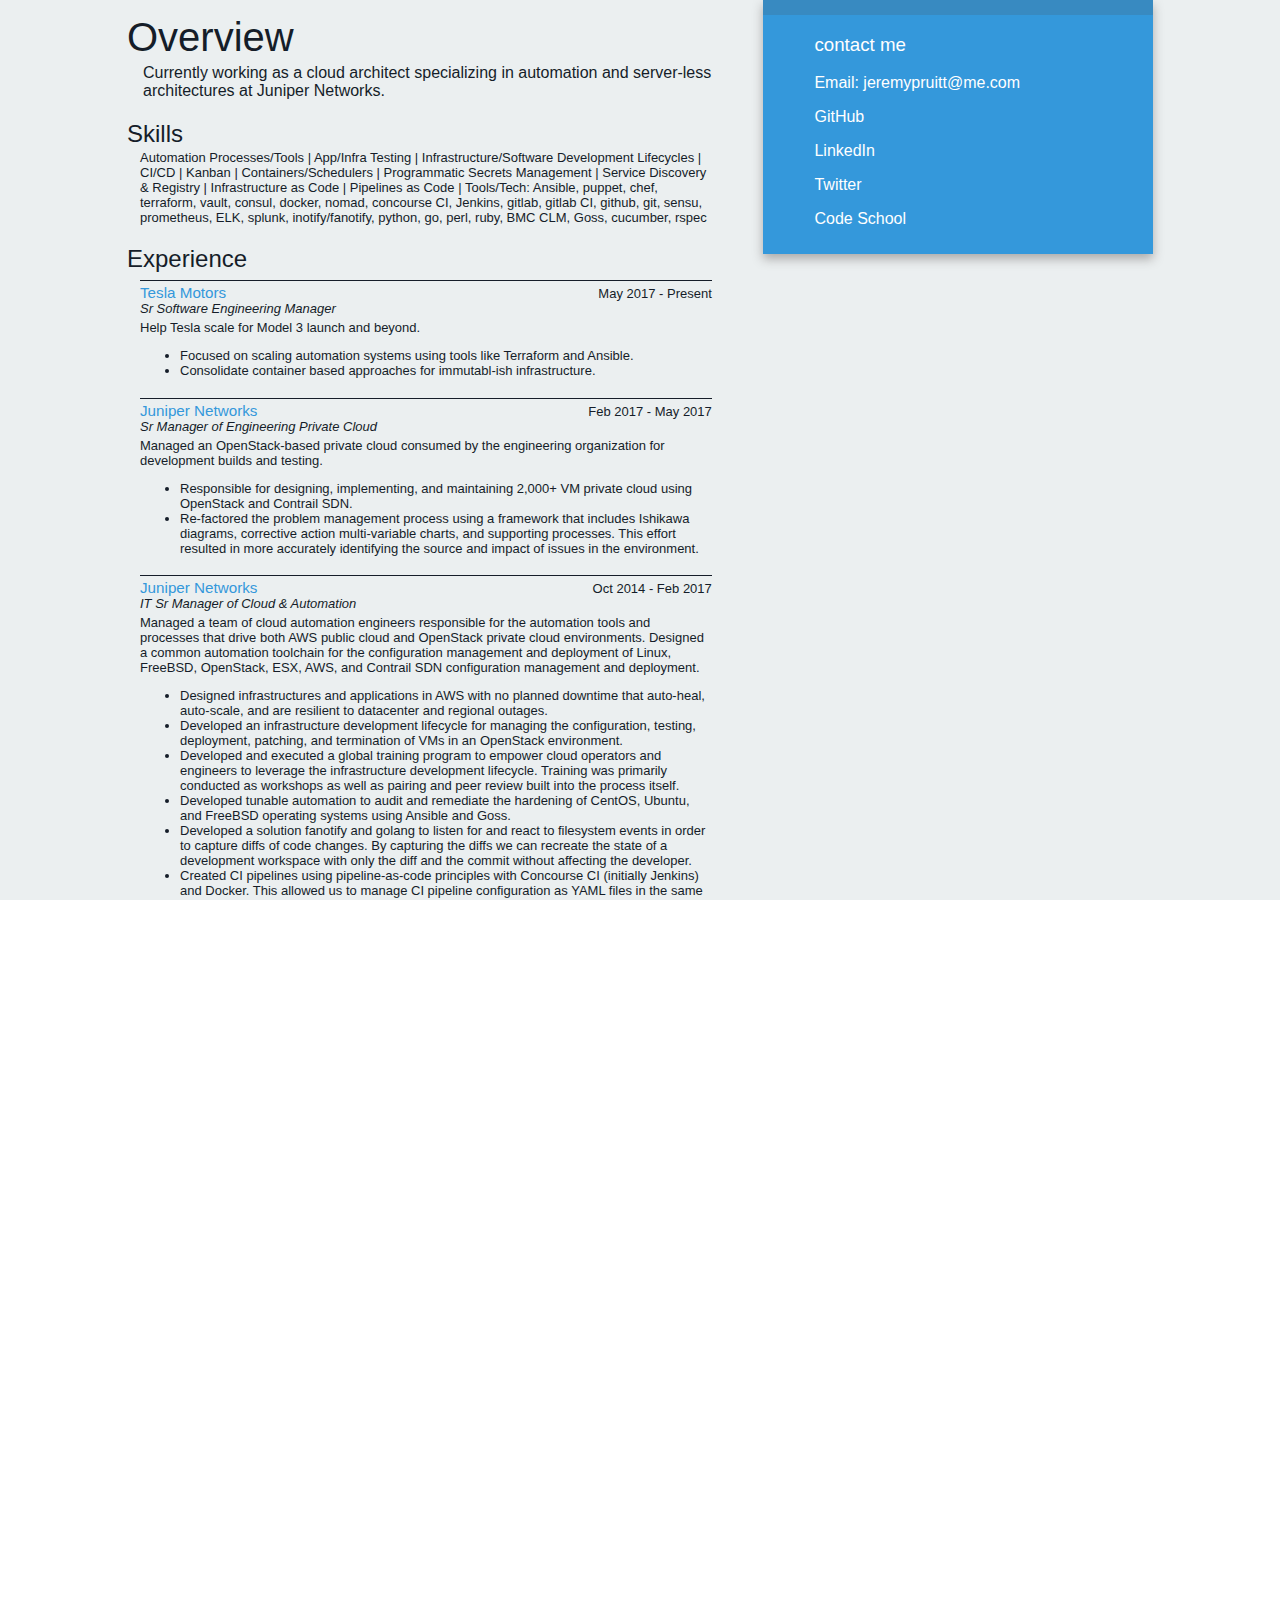
<file: resume/print.html>
<!doctype html>
<!--[if lt IE 7]>      <html class="no-js lt-ie9 lt-ie8 lt-ie7" lang=""> <![endif]-->
<!--[if IE 7]>         <html class="no-js lt-ie9 lt-ie8" lang=""> <![endif]-->
<!--[if IE 8]>         <html class="no-js lt-ie9" lang=""> <![endif]-->
<!--[if gt IE 8]><!--> <html class="no-js" lang=""> <!--<![endif]-->
  <head>
    <meta charset="utf-8">
    <meta http-equiv="X-UA-Compatible" content="IE=edge,chrome=1">
    <meta name="viewport" content="width=device-width, initial-scale=1">
    <title></title>
<!-- build:css css/print.min.css -->
    <link rel="stylesheet" href="css/print.css">
<!-- /build -->
  </head>
  <body>
    <!--[if lt IE 8]>
        <p class="browserupgrade">You are using an <strong>outdated</strong> browser. Please <a href="http://browsehappy.com/">upgrade your browser</a> to improve your experience.</p>
    <![endif]-->
    <div class="main wrapper clearfix">
      <aside>
        <h3>contact me</h3>
        <p><a class="plain" href="mailto:jeremypruitt@me.com" target="_blank"><strong>Email: jeremypruitt@me.com</strong></a></p>
        <p><a id="thislink" href="https://resume.jeremypruitt.me"><strong>Resume</strong></a></p>
        <p><a href="https://www.github.com/jeremypruitt" target="_blank"><strong>GitHub</strong></a></p>
        <p><a href="https://www.linkedin.com/in/jeremypruitt" target="_blank"><strong>LinkedIn</strong></a></p>
        <p><a href="https://www.twitter.com/jeremypruitt" target="_blank"><strong>Twitter</strong></a></p>
        <p><a href="https://www.codeschool.com/users/1640424" target="_blank"><strong>Code School</strong></a></p>
      </aside>
      <article>
        <header>
          <h1>Overview</h1>
          <p>Currently working as a cloud architect specializing in automation and server-less architectures at Juniper Networks.</p>
        </header>
        <section id="competencies">
          <h2>Skills</h2>
          <p>Automation Processes/Tools | App/Infra Testing | Infrastructure/Software Development Lifecycles |
CI/CD | Kanban | Containers/Schedulers | Programmatic Secrets Management | Service Discovery &
Registry | Infrastructure as Code | Pipelines as Code | Tools/Tech: Ansible, puppet, chef, terraform,
vault, consul, docker, nomad, concourse CI, Jenkins, gitlab, gitlab CI, github, git, sensu, prometheus,
ELK, splunk, inotify/fanotify, python, go, perl, ruby, BMC CLM, Goss, cucumber, rspec</p>
        </section>
        <section id="experience" class="list">
          <h2>Experience</h2>
          <section>
            <h3><a href="https://www.tesla.com" target="_blank">Tesla Motors</a></h3>
            <time>May 2017 - Present</time>
            <p><i>Sr Software Engineering Manager</i></p>
            <p>Help Tesla scale for Model 3 launch and beyond.</p>
            <ul>
              <li>Focused on scaling automation systems using tools like Terraform and Ansible.</li>
              <li>Consolidate container based approaches for immutabl-ish infrastructure.</li>
            </ul>
          </section>
          <section>
            <h3><a href="https://www.juniper.net" target="_blank">Juniper Networks</a></h3>
            <time>Feb 2017 - May 2017</time>
            <p><i>Sr Manager of Engineering Private Cloud</i></p>
            <p>Managed an OpenStack-based private cloud consumed by the engineering organization for development builds and testing.</p>
            <ul>
              <li>Responsible for designing, implementing, and maintaining 2,000+ VM private cloud using
OpenStack and Contrail SDN.</li>
              <li>Re-factored the problem management process using a framework that includes Ishikawa
diagrams, corrective action multi-variable charts, and supporting processes. This effort resulted in
more accurately identifying the source and impact of issues in the environment.</li>
            </ul>
          </section>
          <section>
            <h3><a href="https://www.juniper.net" target="_blank">Juniper Networks</a></h3>
            <time>Oct 2014 - Feb 2017</time>
            <p><i>IT Sr Manager of Cloud & Automation</i></p>
            <p>Managed a team of cloud automation engineers responsible for the automation tools and processes that drive both AWS public cloud and OpenStack private cloud environments. Designed a common automation toolchain for the configuration management and deployment of Linux, FreeBSD, OpenStack, ESX, AWS, and Contrail SDN configuration management and deployment.</p>
            <ul>
              <li>Designed infrastructures and applications in AWS with no planned downtime that auto-heal,
auto-scale, and are resilient to datacenter and regional outages.</li>
              <li>Developed an infrastructure development lifecycle for managing the configuration, testing,
deployment, patching, and termination of VMs in an OpenStack environment.</li>
              <li>Developed and executed a global training program to empower cloud operators and
engineers to leverage the infrastructure development lifecycle. Training was primarily
conducted as workshops as well as pairing and peer review built into the process itself.</li>
              <li>Developed tunable automation to audit and remediate the hardening of CentOS, Ubuntu,
and FreeBSD operating systems using Ansible and Goss.</li>
              <li>Developed a solution fanotify and golang to listen for and react to filesystem events in order
to capture diffs of code changes. By capturing the diffs we can recreate the state of a
development workspace with only the diff and the commit without affecting the developer.</li>
              <li>Created CI pipelines using pipeline-as-code principles with Concourse CI (initially Jenkins) and
Docker. This allowed us to manage CI pipeline configuration as YAML files in the same git
repository as the infra and/or app code.</li>
              <li>Worked with the networking team to automate both AWS and Contrail SDN configuations.</li>
            </ul>
          </section>
          <section>
            <h3><a href="https://www.juniper.net" target="_blank">Juniper Networks</a></h3>
            <time>Mar 2012 - Oct 2014</time>
            <p><i>IT Manager of Cloud & Automation</i></p>
            <p>Managed a team of cloud automation engineers responsible for the automation tools and processes that deployed and configured ESX VMs and bare-metal operating systems.</p>
            <ul>
              <li>Developed an automated pipeline for creating and deploying VMs using opensource infrastructure-as-code tools and practices.</li>
              <li>Implemented a BMC CLM-based cloud automation platform. This included all aspects of a managed cloud including a self-service portal, cost accounting, and a tunable intelligent placement engine.</li>
              <li>Consolidated all opensource automation efforts into a single toolchain for all future development. This standardized the various ad-hoc automation efforts into a common set of tools and processes. The same toolchain was used in our subsequent public and private cloud efforts, as well as our network automation efforts.</li>
              <li>I had the privilege of being the first person to run the puppet configuration management tool natively on a Junos networking device. This drove interest in using puppet and other opensource configuration management tools as part of our sales and professional services efforts.</li>
            </ul>
          </section>
          <section>
            <h3><a href="https://www.juniper.net" target="_blank">Juniper Networks</a></h3>
            <time>Jan 2010 - Mar 2012</time>
            <p><i>IT Infrastructure Manager</i></p>
            <p>Managed a global infrastructure and operations team tasked with supporting Juniper’s engineering community. Responsible for the overall architectural vision, design, delivery, and maintenance of Juniper’s engineering infrastructure.</p>
            <ul>
              <li>Managed a team that resolved 16K+ support tickets a year while adhering to TTO􀍬TTR SLAs.</li>
              <li>Responsible for the maintenance of 1,500 servers across 6 datacenters in 3 countries while adhering to time-to-own and time-to-resolve SLAs.</li>
              <li>Adopted Kanban for a cross-functional operations team in order to optimize flow and move from time-based focus to a work-in-progress focus. This increased focus due to work-in-progress limits has resulted in a significant reduction in cycle time and increased efficiency.</li>
              <li>Leveraged puppet, mcollective, cucumber, splunk, and github to deliver a new operational model and supporting processes.</li>
            </ul>
          </section>
          <section>
            <h3><a href="https://www.juniper.net" target="_blank">Juniper Networks</a></h3>
            <time>Jul 2006 - Dec 2009</time>
            <p><i>IT Operations Lead</i></p>
            <p>
            Lorem ipsum dolor...
            </p>
            <p>Lorem ipsum dolor...</p>
          </section>
          <section>
            <h3><a href="https://www.juniper.net" target="_blank">Juniper Networks</a></h3>
            <time>Dec 2002 - Jun 2006</time>
            <p><i>Systems Administrator</i></p>
            <p>
            Lorem ipsum dolor...
            </p>
            <p>Lorem ipsum dolor...</p>
          </section>
        </section>
    </div>
  </body>
</html>
</file>
<file: resume/css/print.css>
/*** uncss> filename: src/css/resume.css ***/

/*** uncss> filename: src/css/resume.css ***/

/*** uncss> filename: src/css/resume.css ***/

/*** uncss> filename: src/css/resume.css ***/

/*** uncss> filename: src/css/resume.css ***/

/*** uncss> filename: src/css/resume.css ***/

/*** uncss> filename: src/css/resume.css ***/

/*** uncss> filename: src/css/resume.css ***/

/*** uncss> filename: src/css/resume.css ***/

/*** uncss> filename: src/css/resume.css ***/

/*** uncss> filename: src/css/resume.css ***/

/*** uncss> filename: src/css/resume.css ***/

/*** uncss> filename: src/css/main-ng.css ***/

article,
aside,
header,
section {
  display: block;
}

html {
  background: #fff;
  color: #000;
  font-family: sans-serif;
  -ms-text-size-adjust: 100%;
  -webkit-text-size-adjust: 100%;
}

a:focus {
  outline: thin dotted;
}

a:active,
a:hover {
  outline: 0;
}

h1 {
  font-size: 2em;
}

strong {
  font-weight: 700;
}

body {
  background-color: #EBEFF0;
  font-family: Roboto,sans-serif;
}

a:link {
  color: #3498db;
  text-decoration: none;
  font-weight: 400;
}

a:visited {
  color: #3498db;
}

a:active,
a:focus,
a:hover {
  color: #151D29;
}

aside a strong {
  font-weight: 400;
}

aside a:link,
aside a:visited {
  color: #fff;
  font-weight: 100;
}

aside a:focus,
aside a:hover {
  color: #151D29;
}

aside #thislink {
  display: none;
}

.wrapper {
  width: 90%;
  margin: 0 5%;
}

.main {
  color: #151D29;
}

.main aside {
  border-top: 15px solid #388ac1;
  background: #3498db;
}

.main {
  padding: 0;
}

.main h1,
.main h2,
.main h3 {
  font-weight: 300;
}

.main p {
  font-weight: 400;
}

.main article h1 {
  font-size: 2.5em;
  margin-bottom: .1em;
}

.main article header p {
  margin-top: 0;
  margin-left: 1em;
}

.main article header p {
  margin-top: 0;
  margin-left: 1em;
}

.main aside {
  color: #fff;
  padding: 0 5% 10px;
}

h1 {
  margin: .37em 0;
}

.list time {
  float: right;
  margin-top: .4em;
}

.list section {
  border-top: 1px solid #151D29;
  font-size: small;
  margin-bottom: 1.5em;
  margin-left: 1em;
}

.list section {
  border-top: 1px solid #151D29;
  font-size: small;
  margin-bottom: 1.5em;
  margin-left: 1em;
}

.list p {
  margin-top: 0;
  margin-bottom: .3em;
  clear: left;
}

#competencies p {
    font-size: small;
    margin-left: 1em;
    margin-top: 0;
}

#competencies h2 {
    margin-bottom: .1em;
}

#experience h2 {
    margin-bottom: .3em;
}

#compentencies section {
  border-top: 1px solid #151D29;
  font-size: small;
  margin-bottom: 0;
  margin-left: 0;
}

.list h3 {
  float: left;
  margin-bottom: 0;
  margin-top: .2em;
}

@media only screen and (min-width:768px) {
  .main aside {
    box-shadow: 0 5px 10px #aaa;
    -moz-box-shadow: 0 5px 10px #aaa;
    box-shadow: 0 5px 10px #aaa;
  }

  .main article {
    float: left;
    width: 57%;
  }

  .main aside {
    float: right;
    width: 28%;
  }
}

@media only screen and (min-width:1140px) {
  .wrapper {
    width: 1026px;
    margin: 0 auto;
  }
}

.clearfix:after,
.clearfix:before {
  content: " ";
  display: table;
}

.clearfix:after {
  clear: both;
}

.clearfix {
  *zoom: 1;
}

body,
html {
  width: 100%;
  height: 100%;
  padding: 0;
  margin: 0;
  overflow-x: hidden;
}

body,
html {
  overflow: hidden;
}

.no-js body,
html.no-js {
  overflow: auto;
}

.no-js div,
.no-js header {
  opacity: 1;
}
</file>
